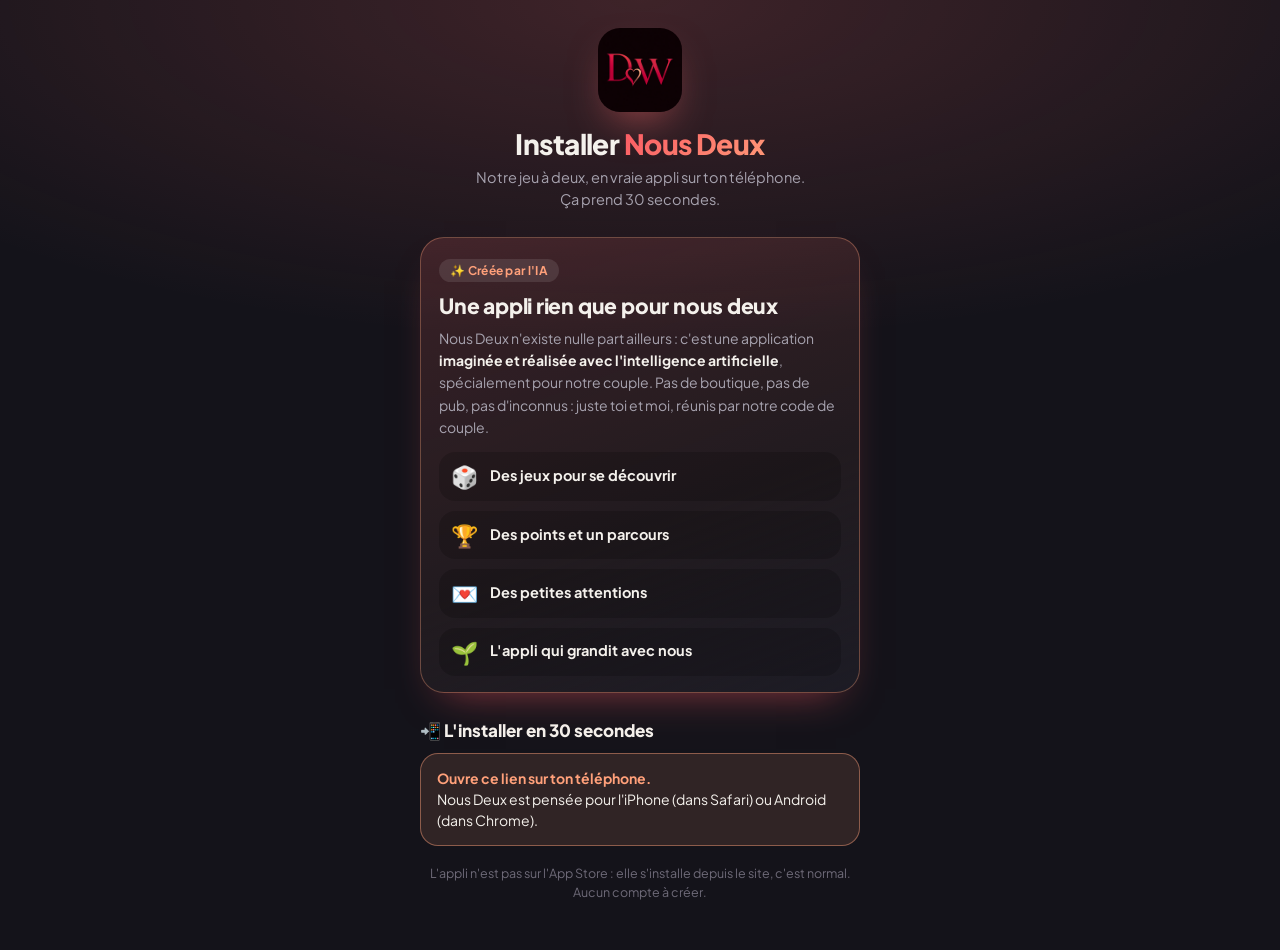
<file: installer.html>
<!DOCTYPE html>
<html lang="fr">
<head>
<meta charset="UTF-8">
<meta name="viewport" content="width=device-width, initial-scale=1.0, viewport-fit=cover">
<title>Installer Nous Deux</title>
<meta name="theme-color" content="#14131A">
<!-- Mêmes réglages que l'appli : si l'icône est ajoutée depuis cette page,
     elle porte le bon nom, la bonne icône et s'ouvre en plein écran. -->
<link rel="manifest" href="manifest.json?v=2">
<link rel="apple-touch-icon" href="icon-512.png?v=2">
<meta name="apple-mobile-web-app-capable" content="yes">
<meta name="apple-mobile-web-app-status-bar-style" content="black-translucent">
<meta name="apple-mobile-web-app-title" content="Nous Deux">
<link rel="preconnect" href="https://fonts.googleapis.com">
<link rel="preconnect" href="https://fonts.gstatic.com" crossorigin>
<link href="https://fonts.googleapis.com/css2?family=Plus+Jakarta+Sans:wght@400;500;600;700;800&display=swap" rel="stylesheet">
<script>
  // Ouverte depuis l'icône de l'écran d'accueil : on file directement dans l'appli.
  if (window.matchMedia('(display-mode: standalone)').matches || window.navigator.standalone === true) {
    location.replace('./index.html');
  }
</script>
<style>
  :root{
    --bg:#14131A; --surface:#1D1C25; --surface-2:#24232E; --line:rgba(255,255,255,0.09);
    --coral:#FF6B6B; --peach:#FFA07A; --grad:linear-gradient(135deg,#FB5A63 0%,#FFA07A 115%);
    --cream:#F4F1EC; --muted:#A7A3AF; --muted-2:#6E6A78;
  }
  *{ box-sizing:border-box; }
  html,body{ margin:0; background:var(--bg); color:var(--cream); }
  body{
    font-family:'Plus Jakarta Sans',-apple-system,BlinkMacSystemFont,sans-serif;
    min-height:100vh; padding:calc(env(safe-area-inset-top) + 28px) 18px calc(env(safe-area-inset-bottom) + 36px);
    background: radial-gradient(120% 60% at 50% 0%, rgba(255,107,107,0.18), transparent 60%), var(--bg);
  }
  .wrap{ max-width:440px; margin:0 auto; }
  .logo{ width:84px; height:84px; border-radius:22px; display:block; margin:0 auto 14px; box-shadow:0 18px 40px -14px rgba(255,107,107,0.55); }
  h1{ text-align:center; font-size:28px; font-weight:800; letter-spacing:-0.02em; margin:0 0 6px; }
  h1 span{ background:var(--grad); -webkit-background-clip:text; background-clip:text; color:transparent; }
  .sous{ text-align:center; color:var(--muted); font-size:14.5px; line-height:1.5; margin:0 0 26px; }

  .alerte{
    background:rgba(255,160,122,0.12); border:1px solid rgba(255,160,122,0.45); border-radius:18px;
    padding:14px 16px; margin-bottom:18px; font-size:14px; line-height:1.5;
  }
  .alerte strong{ color:var(--peach); }

  .etapes{ list-style:none; margin:0; padding:0; display:flex; flex-direction:column; gap:12px; }
  .etape{
    display:flex; gap:14px; align-items:flex-start;
    background:linear-gradient(160deg,var(--surface-2),var(--surface) 75%); border:1px solid var(--line);
    border-radius:20px; padding:15px 16px;
  }
  .num{
    flex:0 0 auto; width:30px; height:30px; border-radius:50%; background:var(--grad);
    display:flex; align-items:center; justify-content:center; font-weight:800; font-size:14px; color:#fff;
  }
  .txt{ flex:1; min-width:0; }
  .txt strong{ display:block; font-size:15.5px; font-weight:700; margin-bottom:3px; }
  .txt p{ margin:0; font-size:13.5px; color:var(--muted); line-height:1.5; }
  .ic{
    display:inline-flex; align-items:center; justify-content:center; vertical-align:-6px;
    width:26px; height:26px; border-radius:8px; background:rgba(255,255,255,0.1); margin:0 2px; color:#5AA9FF;
  }
  .ic svg{ width:16px; height:16px; }
  .pastille{ display:inline-block; padding:1px 8px; border-radius:999px; background:rgba(255,255,255,0.1); color:var(--cream); font-weight:600; font-size:12.5px; }

  .bouton{
    display:block; width:100%; margin:20px 0 0; padding:15px; border:none; border-radius:999px;
    background:var(--grad); color:#fff; font-family:inherit; font-size:16px; font-weight:800; text-align:center;
    text-decoration:none; cursor:pointer; box-shadow:0 14px 30px -12px rgba(251,90,99,0.7);
  }
  .bouton.secondaire{ background:rgba(255,255,255,0.08); box-shadow:none; font-weight:700; font-size:14.5px; }
  .note{ text-align:center; color:var(--muted-2); font-size:12.5px; line-height:1.5; margin-top:18px; }
  .cache{ display:none !important; }

  .presente{
    position:relative; overflow:hidden; margin:0 0 26px; padding:20px 18px 16px; border-radius:24px;
    background:linear-gradient(160deg, rgba(255,107,107,0.16), rgba(255,160,122,0.06) 60%, var(--surface) 100%);
    border:1px solid rgba(255,160,122,0.35); box-shadow:0 20px 40px -24px rgba(251,90,99,0.6);
  }
  .presente-tag{ display:inline-block; padding:4px 11px; border-radius:999px; background:rgba(255,255,255,0.1); font-size:12px; font-weight:700; color:var(--peach); letter-spacing:.3px; }
  .presente h2{ font-size:21px; font-weight:800; letter-spacing:-0.01em; margin:10px 0 8px; }
  .presente > p{ margin:0 0 14px; font-size:14px; line-height:1.6; color:var(--muted); }
  .presente > p b{ color:var(--cream); }
  .presente-liste{ list-style:none; margin:0; padding:0; display:flex; flex-direction:column; gap:10px; }
  .presente-liste li{ display:flex; gap:12px; align-items:center; padding:11px 12px; border-radius:16px; background:rgba(0,0,0,0.18); }
  .presente-liste span{ font-size:22px; line-height:1.2; }
  .presente-liste div{ font-size:13px; line-height:1.5; color:var(--muted); }
  .presente-liste b{ display:block; font-size:14.5px; color:var(--cream); margin-bottom:1px; }
  .presente .presente-envie{ margin:0; padding:12px 14px; border-radius:16px; background:rgba(0,0,0,0.18); text-align:center; font-size:15px; font-weight:700; color:var(--peach); }
  .titre-etapes{ font-size:17px; font-weight:800; margin:0 0 12px; }
</style>
</head>
<body>
<div class="wrap">
  <img class="logo" src="icon-192.png?v=2" alt="">
  <h1>Installer <span>Nous Deux</span></h1>
  <p class="sous">Notre jeu à deux, en vraie appli sur ton téléphone.<br>Ça prend 30 secondes.</p>

  <!-- Présentation : ce qu'est Nous Deux -->
  <section class="presente">
    <div class="presente-tag">✨ Créée par l'IA</div>
    <h2>Une appli rien que pour nous deux</h2>
    <p>Nous Deux n'existe nulle part ailleurs : c'est une application <b>imaginée et réalisée avec l'intelligence artificielle</b>, spécialement pour notre couple. Pas de boutique, pas de pub, pas d'inconnus : juste toi et moi, réunis par notre code de couple.</p>
    <ul class="presente-liste">
      <li><span>🎲</span><div><b>Des jeux pour se découvrir</b></div></li>
      <li><span>🏆</span><div><b>Des points et un parcours</b></div></li>
      <li><span>💌</span><div><b>Des petites attentions</b></div></li>
      <li><span>🌱</span><div><b>L'appli qui grandit avec nous</b></div></li>
    </ul>
  </section>

  <h2 class="titre-etapes">📲 L'installer en 30 secondes</h2>

  <!-- Ouvert dans une appli (WhatsApp, Messenger, Instagram…) : l'installation y est impossible. -->
  <div class="alerte cache" id="alerte-appli">
    <strong>Ouvre d'abord cette page dans Safari.</strong><br>
    Tu l'as ouverte depuis une autre appli, qui ne permet pas l'installation.
    Touche le bouton <span class="pastille">⋯</span> ou l'icône boussole, puis <span class="pastille">Ouvrir dans Safari</span>.
    <button class="bouton secondaire" id="copier">Copier le lien</button>
  </div>

  <!-- iPhone / iPad -->
  <ol class="etapes cache" id="etapes-ios">
    <li class="etape"><span class="num">1</span><div class="txt">
      <strong>Touche le bouton Partager</strong>
      <p>En bas de Safari : l'icône
        <span class="ic"><svg viewBox="0 0 24 24" fill="none" stroke="currentColor" stroke-width="2" stroke-linecap="round" stroke-linejoin="round"><path d="M12 3v12"/><path d="M8 7l4-4 4 4"/><path d="M6 11H5a1 1 0 0 0-1 1v8a1 1 0 0 0 1 1h14a1 1 0 0 0 1-1v-8a1 1 0 0 0-1-1h-1"/></svg></span>.
        Si tu ne la vois pas, touche d'abord <span class="pastille">⋯</span> en bas à droite.</p>
    </div></li>
    <li class="etape"><span class="num">2</span><div class="txt">
      <strong>Choisis « Sur l'écran d'accueil »</strong>
      <p>Fais défiler la liste vers le bas si besoin
        <span class="ic"><svg viewBox="0 0 24 24" fill="none" stroke="currentColor" stroke-width="2" stroke-linecap="round" stroke-linejoin="round"><rect x="4" y="4" width="16" height="16" rx="4"/><path d="M12 8v8M8 12h8"/></svg></span>.</p>
    </div></li>
    <li class="etape"><span class="num">3</span><div class="txt">
      <strong>Touche « Ajouter »</strong>
      <p>Laisse le nom « Nous Deux ». Si l'option <span class="pastille">Ouvrir en tant qu'app web</span> apparaît, laisse-la activée.</p>
    </div></li>
    <li class="etape"><span class="num">4</span><div class="txt">
      <strong>Ouvre Nous Deux depuis l'icône</strong>
      <p>Pas depuis Safari : c'est depuis l'icône que les notifications fonctionnent. Écris ton prénom et le <strong style="display:inline;color:var(--peach)">code du couple</strong> que je t'ai donné, puis active les notifications.</p>
    </div></li>
  </ol>

  <!-- Android : Chrome sait installer en un appui -->
  <ol class="etapes cache" id="etapes-android">
    <li class="etape"><span class="num">1</span><div class="txt">
      <strong>Touche « Installer l'appli »</strong>
      <p id="android-aide">Si le bouton n'apparaît pas : menu <span class="pastille">⋮</span> de Chrome, puis <span class="pastille">Ajouter à l'écran d'accueil</span> → <span class="pastille">Installer</span>.</p>
    </div></li>
    <li class="etape"><span class="num">2</span><div class="txt">
      <strong>Ouvre Nous Deux depuis l'icône</strong>
      <p>Écris ton prénom et le <strong style="display:inline;color:var(--peach)">code du couple</strong> que je t'ai donné, puis active les notifications.</p>
    </div></li>
  </ol>
  <button class="bouton cache" id="installer-android">Installer l'appli</button>

  <!-- Ordinateur ou autre -->
  <div class="alerte cache" id="autre">
    <strong>Ouvre ce lien sur ton téléphone.</strong><br>
    Nous Deux est pensée pour l'iPhone (dans Safari) ou Android (dans Chrome).
  </div>

  <p class="note">L'appli n'est pas sur l'App Store : elle s'installe depuis le site, c'est normal.<br>Aucun compte à créer.</p>
</div>

<script>
  const ua = navigator.userAgent;
  const ios = /iPhone|iPad|iPod/.test(ua) || (navigator.platform === 'MacIntel' && navigator.maxTouchPoints > 1);
  const android = /Android/i.test(ua);
  // Navigateurs intégrés des applis : l'installation y est impossible.
  const dansUneAppli = /FBAN|FBAV|FB_IAB|Instagram|Messenger|WhatsApp|Line\/|Snapchat|Twitter|LinkedInApp|GSA\//i.test(ua);
  const montrer = id => document.getElementById(id).classList.remove('cache');

  if (dansUneAppli) {
    montrer('alerte-appli');
  }
  if (ios) {
    montrer('etapes-ios');
  } else if (android) {
    montrer('etapes-android');
  } else {
    montrer('autre');
  }

  // Android / Chrome : vraie installation en un appui.
  let invite = null;
  window.addEventListener('beforeinstallprompt', e => {
    e.preventDefault();
    invite = e;
    montrer('installer-android');
  });
  document.getElementById('installer-android').addEventListener('click', () => {
    if (!invite) return;
    invite.prompt();
    invite.userChoice.finally(() => { invite = null; });
  });

  document.getElementById('copier').addEventListener('click', e => {
    const b = e.currentTarget;
    const fin = ok => { b.textContent = ok ? 'Lien copié ✓ — colle-le dans Safari' : location.href; };
    if (navigator.clipboard) navigator.clipboard.writeText(location.href).then(() => fin(true), () => fin(false));
    else fin(false);
  });

  // Le service worker de l'appli rend l'installation possible sur Android.
  if ('serviceWorker' in navigator) navigator.serviceWorker.register('sw.js').catch(() => {});
</script>
</body>
</html>
</file>
